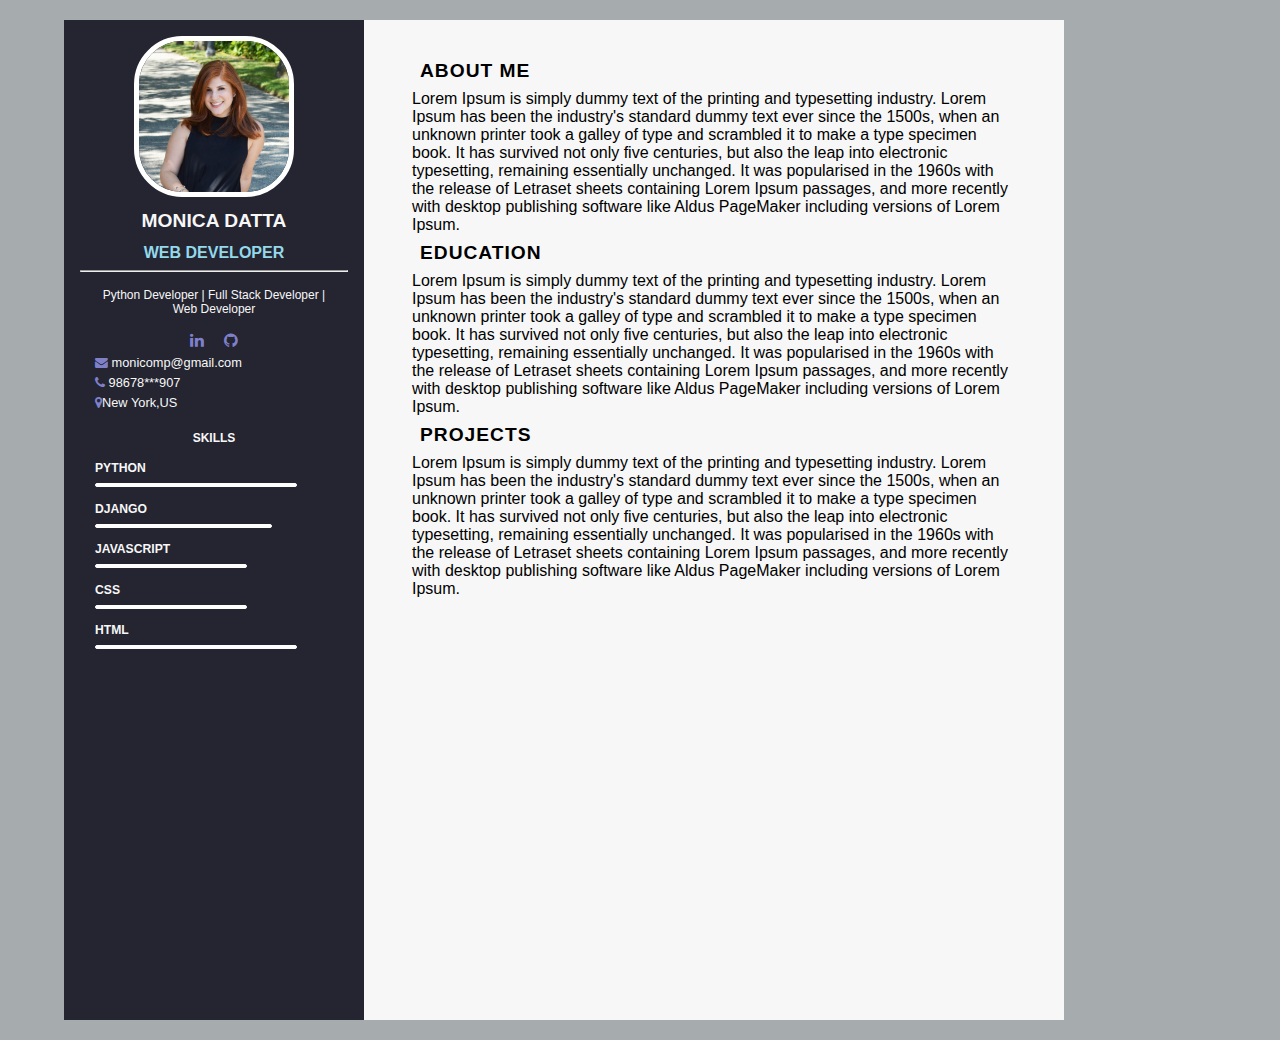
<file: index.html>
<!DOCTYPE html>
<html lang="en">        
    <head>
        <meta charset="utf-8">
        <meta http-equiv="X-UA-Compatible" content="IE=edge">
        <meta name="viewport" content="width=device-width, initial-scale=1">
        <meta name="description" content="">
        <meta name="author" content="">
        <title>Resume</title>
        
    <link rel="preconnect" href="https://fonts.googleapis.com">
    <link rel="preconnect" href="https://fonts.gstatic.com" crossorigin>
    <link rel="stylesheet" href="./resume/style.css">
    <link href="https://fonts.googleapis.com/css2?family=Poppins:wght@100;300;400;600&display=swap" rel="stylesheet">
    <link rel="stylesheet" href="https://cdnjs.cloudflare.com/ajax/libs/font-awesome/4.7.0/css/font-awesome.min.css">

    </head>
    <body>
        <main class="main-content">
            <section class="left-section">
                 <div class="left-content">
                    <!-- Write code for the left section here -->
                    <div class="profile-details">
                        <div class="profile">
                            <img class="profile-image" src="./resume/profile.jpg" alt="profile-image">
                        </div>
                        <h2 class="name">Monica Datta</h2>
                        <h4 class="designation">web developer</h4>
                        <hr>
                        <p class="description">Python Developer | Full Stack Developer | Web Developer</p>
                        <div class="contact-info">
                            <div class="contact-item">
                                <div class="social-media">
                                    <li class="icon">
                                        <a href="https://www.linkedin.com/in/"><i class="fa fa-linkedin"></i></a>
                                    </li>
                                    <li class="icon">
                                        <a href="https://github.com"><i class="fa fa-github"></i></a>
                                    </li>
                                </div>
                                <div class="personal-details">
                                    <li class="icon"><i class="fa fa-envelope"></i> monicomp@gmail.com</li>
                                    <li class="icon"><i class="fa fa-phone"></i> 98678***907</li>
                                    <li class="icon"><i class="fa fa-map-marker"></i>New York,US</li>
                                </div> 
                            </div>
                        </div>
                        <div class="skill">
                            <h2 class="skills">skills</h2>
                            <div class="skill-content">
                                <div class="skill-item">
                                    <div class="skill-name">
                                        <h3>PYTHON</h3>
                                    </div>
                                    <div class="skill-progress">
                                        <div class="progress-bar" style="width: 80%;">

                                        </div>
                                    </div>
                                    <div class="skill-name">
                                        <h3>DJANGO</h3>
                                    </div>
                                    <div class="skill-progress">
                                        <div class="progress-bar" style="width: 70%;">
                                            
                                        </div>
                                    </div>
                                    <div class="skill-name">
                                        <h3>JAVASCRIPT</h3>
                                    </div>
                                    <div class="skill-progress">
                                        <div class="progress-bar" style="width: 60%;">
                                            
                                        </div>
                                    </div>
                                    <div class="skill-name">
                                        <h3>CSS</h3>
                                    </div>
                                    <div class="skill-progress">
                                        <div class="progress-bar" style="width: 60%;">
                                            
                                        </div>
                                    </div>
                                    <div class="skill-name">
                                        <h3>HTML</h3>
                                    </div>
                                    <div class="skill-progress">
                                        <div class="progress-bar" style="width: 80%;">
                                            
                                        </div>
                                    </div>
                                </div>
                            </div>
                        </div>
                    </div>
                </div>
            </div>
            </section>

            <section class="right-section"> 
                <div class="right-main-content">
                    <!-- Write code for the right section here -->
                    <section class="about">
                        <h2 class="right-title">About Me</h2>
                        <p>Lorem Ipsum is simply dummy text of the printing and typesetting industry. Lorem Ipsum has been the industry's standard dummy text ever since the 1500s, when an unknown printer took a galley of type and scrambled it to make a type specimen book. It has survived not only five centuries, but also the leap into electronic typesetting, remaining essentially unchanged. It was popularised in the 1960s with the release of Letraset sheets containing Lorem Ipsum passages, and more recently with desktop publishing software like Aldus PageMaker including versions of Lorem Ipsum.</p>
                    </section>
                    <section class="education">
                        <h2 class="right-title">Education</h2>
                        <p>Lorem Ipsum is simply dummy text of the printing and typesetting industry. Lorem Ipsum has been the industry's standard dummy text ever since the 1500s, when an unknown printer took a galley of type and scrambled it to make a type specimen book. It has survived not only five centuries, but also the leap into electronic typesetting, remaining essentially unchanged. It was popularised in the 1960s with the release of Letraset sheets containing Lorem Ipsum passages, and more recently with desktop publishing software like Aldus PageMaker including versions of Lorem Ipsum.</p>
                    </section>
                    <section class="projects">
                        <h2 class="right-title">Projects</h2>
                        <p>Lorem Ipsum is simply dummy text of the printing and typesetting industry. Lorem Ipsum has been the industry's standard dummy text ever since the 1500s, when an unknown printer took a galley of type and scrambled it to make a type specimen book. It has survived not only five centuries, but also the leap into electronic typesetting, remaining essentially unchanged. It was popularised in the 1960s with the release of Letraset sheets containing Lorem Ipsum passages, and more recently with desktop publishing software like Aldus PageMaker including versions of Lorem Ipsum.</p>
                    </section>
                    
                </div>
            </section>
        </main>
    </body>
</html>
</file>
<file: resume/style.css>
*{
    padding: 0;
    margin: 0;
    box-sizing: border-box;
    list-style: none;
    font-family: 'Segoe UI', Tahoma, Geneva, Verdana, sans-serif;
}

/* Write CSS code below */
body{
    background-color: #a6abad;
    display: block;
}
section{
    display: block;
}
.main-content{
    min-height: 1000px;
    width:90%;
    margin: 20px auto;
    display: grid;
    grid-template-columns: 300px 700px;
}
.left-section{
    background-color: #242531;
    grid-column: span 1;
}
.left-content{
    padding: 1rem;
    color: #f7f7f7;
}
.profile-image{
    margin: auto;
    display: block;
    border: 5px white solid;
    border-radius: 30%;
    width: 60%;
}
.name{
    font-size: 1.2rem;
    font-weight: 700;
    text-align: center;
    text-transform: uppercase;
    letter-spacing: 0.02px;
    padding: 0.8rem;
}
.designation{
    color: #94d9ea;
    font-size: 1rem;
    text-align: center;
    text-transform: uppercase;
    padding-bottom: 0.5em;
}
.description{
    font-size:0.75rem ;
    text-align: center;
    padding: 1rem;
}
.contact-info{
    margin: auto;
}
.contact-item{
    margin: auto;
}
.social-media{
    display: flex;
    justify-content: center;
}
.icon{
    display: inline;
    padding-inline: 10px;
    
}
i{
    color:rgba(152, 154, 243, 0.808); 
}
.personal-details li{
    display:block;
    font-size:0.8rem ;
    margin: 5px;
}
.skills{
    font-size: 0.75rem;
    text-align: center;
    text-transform: uppercase;
    padding-top: 1rem;
    padding-bottom: 1rem;
    padding-left: 0.5rem;
    padding-right: 0.5rem;
}
.skill-item{
    margin-left: 15px;
}
.skill-name{
    font-size: 0.65rem;
    font-weight: 0.65rem;
    text-align: left;
    padding-bottom: 0.5rem;
}
.progress-bar{
    height: 4px;
    border: 1px white solid;
    border-radius: 10px;
    background-color: white;
    margin-bottom: 0.9rem;
}
.right-section{
    background-color: #f7f7f7;
    grid-column: span 1 / span 2;
}

.right-main-content{
    padding-left: 3rem;
    padding-right: 3rem;
    padding-top: 2rem;
    padding-bottom: 2rem;
}
.right-title{
    text-transform: uppercase;
    font-size: 1.2rem;
    font-weight: 700;
    padding: 0.5rem;
    letter-spacing: 1px;
}
@media screen and (max-width:673px){
    .main-content{
        grid-template-columns: repeat(1,1fr);
    }
}
</file>
